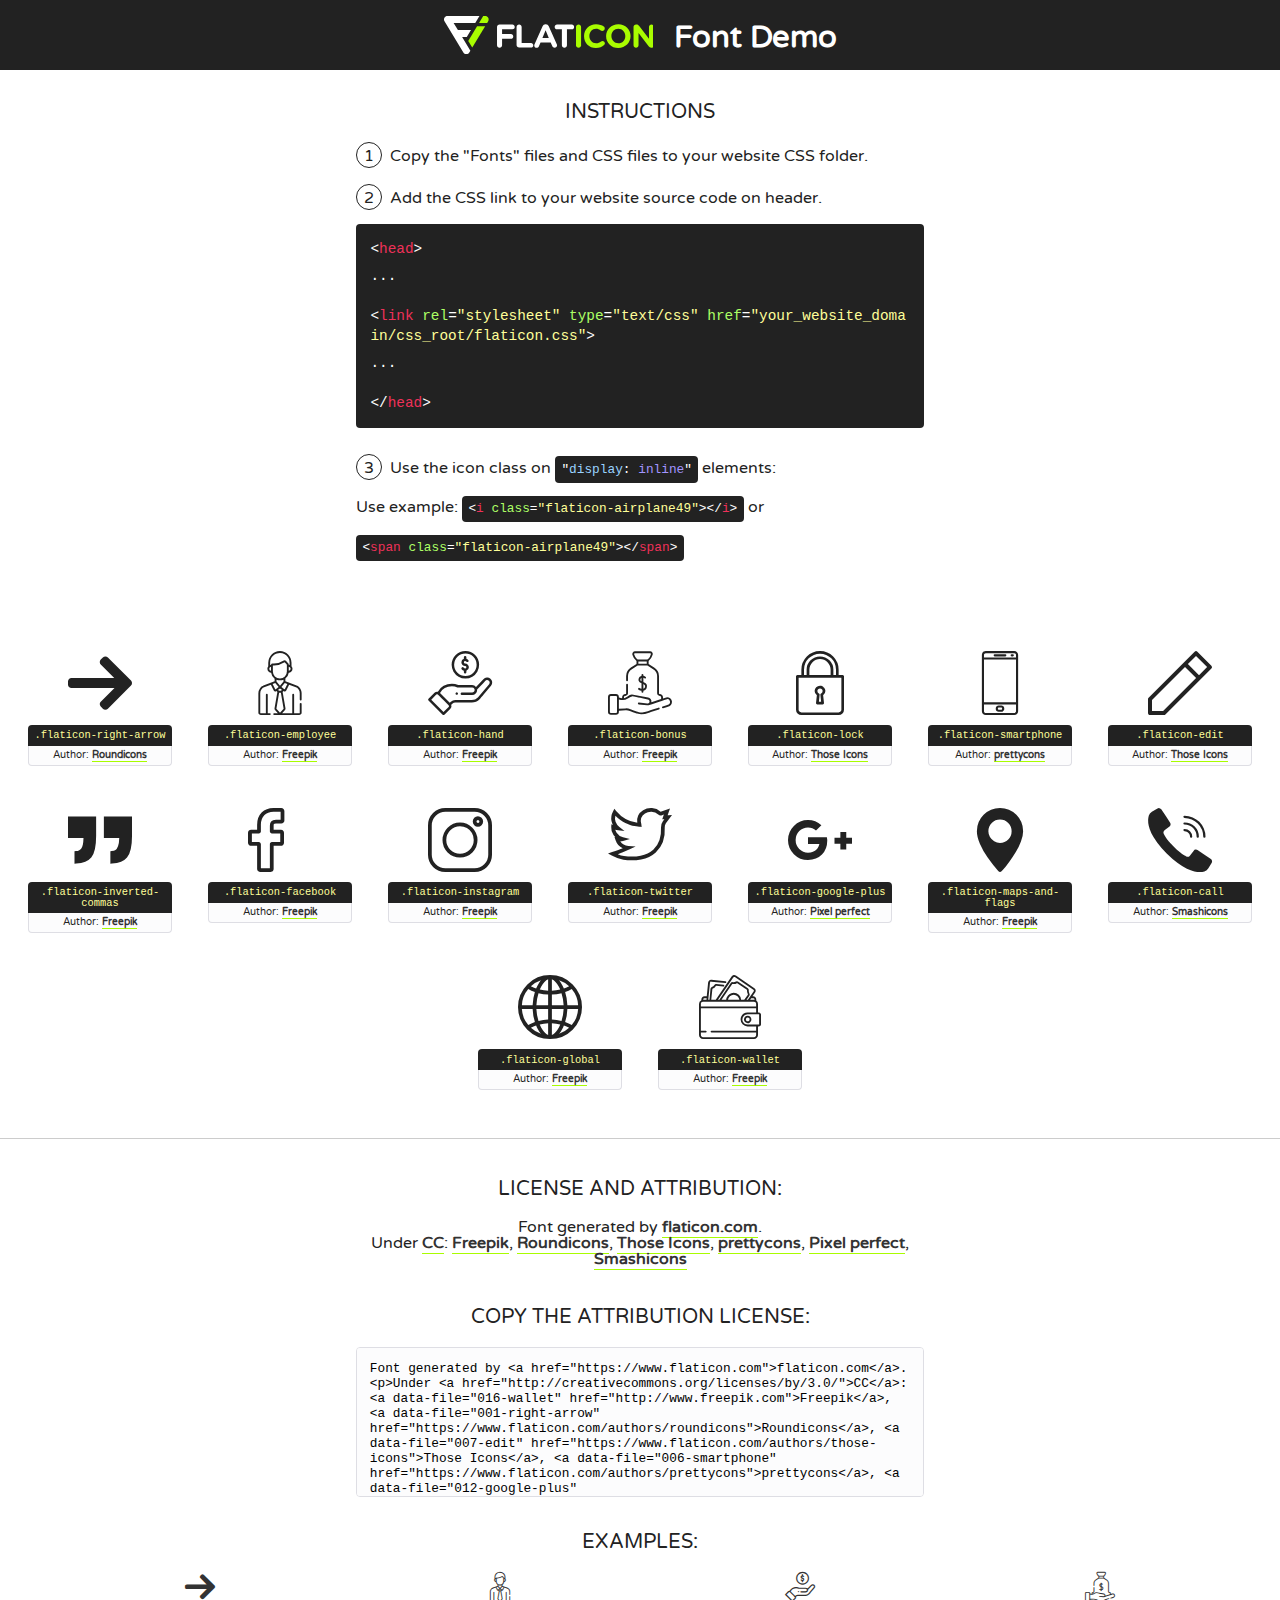
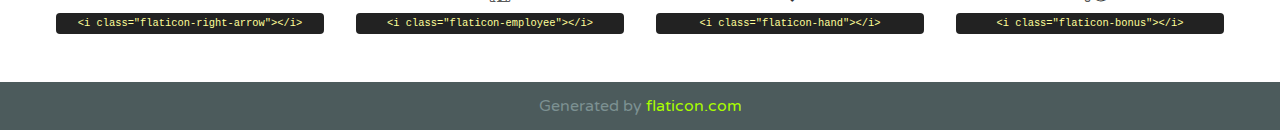
<file: font/flaticon.html>
<!DOCTYPE html>
<!--
  Flaticon icon font: Flaticon
  Creation date: 16/04/2020 15:01
-->
<html>
<!DOCTYPE html>
<html>

<head>
    <title>Flaticon WebFont</title>
    <link href="http://fonts.googleapis.com/css?family=Varela+Round" rel="stylesheet" type="text/css" />
    <link rel="stylesheet" type="text/css" href="flaticon.css">
    <meta charset="UTF-8">
    <style>
    html, body, div, span, applet, object, iframe,
    h1, h2, h3, h4, h5, h6, p, blockquote, pre,
    a, abbr, acronym, address, big, cite, code,
    del, dfn, em, img, ins, kbd, q, s, samp,
    small, strike, strong, sub, sup, tt, var,
    b, u, i, center,
    dl, dt, dd, ol, ul, li,
    fieldset, form, label, legend,
    table, caption, tbody, tfoot, thead, tr, th, td,
    article, aside, canvas, details, embed, 
    figure, figcaption, footer, header, hgroup, 
    menu, nav, output, ruby, section, summary,
    time, mark, audio, video {
        margin: 0;
        padding: 0;
        border: 0;
        font-size: 100%;
        font: inherit;
        vertical-align: baseline;
    }
    /* HTML5 display-role reset for older browsers */
    article, aside, details, figcaption, figure, 
    footer, header, hgroup, menu, nav, section {
        display: block;
    }
    body {
        line-height: 1;
    }
    ol, ul {
        list-style: none;
    }
    blockquote, q {
        quotes: none;
    }
    blockquote:before, blockquote:after,
    q:before, q:after {
        content: '';
        content: none;
    }
    table {
        border-collapse: collapse;
        border-spacing: 0;
    }
    body {
        font-family: 'Varela Round', Helvetica, Arial, sans-serif;
        font-size: 16px;
        color: #222;
    }
    a {
        color: #333;
        border-bottom: 1px solid #a9fd00;
        font-weight: bold;
        text-decoration: none;
    }
    * {
        -moz-box-sizing: border-box;
        -webkit-box-sizing: border-box;
        box-sizing: border-box;
        margin: 0;
        padding: 0;
    }
    [class^="flaticon-"]:before, [class*=" flaticon-"]:before, [class^="flaticon-"]:after, [class*=" flaticon-"]:after {
        font-family: Flaticon;
        font-size: 30px;
        font-style: normal;
        margin-left: 20px;
        color: #333;
    }
    .wrapper {
        max-width: 600px;
        margin: auto;
        padding: 0 1em;
    }
    .title {
        font-size: 1.25em;
        text-align: center;
        margin-bottom: 1em;
        text-transform: uppercase;
    }
    header {
        text-align: center;
        background-color: #222;
        color: #fff;
        padding: 1em;
    }
    header .logo {
        width: 210px;
        height: 38px;
        display: inline-block;
        vertical-align: middle;
        margin-right: 1em;
        border: none;
    }
    header strong {
        font-size: 1.95em;
        font-weight: bold;
        vertical-align: middle;
        margin-top: 5px;
        display: inline-block;
    }
    .demo {
        margin: 2em auto;
        line-height: 1.25em;
    }
    .demo ul li {
        margin-bottom: 1em;
    }
    .demo ul li .num {
        color: #222;
        border-radius: 20px;
        display: inline-block;
        width: 26px;
        padding: 3px;
        height: 26px;
        text-align: center;
        margin-right: 0.5em;
        border: 1px solid #222;
    }
    .demo ul li code {
        background-color: #222;
        border-radius: 4px;
        padding: 0.25em 0.5em;
        display: inline-block;
        color: #fff;
        font-family: Consolas,Monaco,Lucida Console,Liberation Mono,DejaVu Sans Mono,Bitstream Vera Sans Mono,Courier New, monospace;
        font-weight: lighter;
        margin-top: 1em;
        font-size: 0.8em;
        word-break: break-all;
    }
    .demo ul li code.big {
        padding: 1em;
        font-size: 0.9em;
    }
    .demo ul li code .red {
        color: #EF3159;
    }
    .demo ul li code .green {
        color: #ACFF65;
    }
    .demo ul li code .yellow {
        color: #FFFF99;
    }
    .demo ul li code .blue {
        color: #99D3FF;
    }
    .demo ul li code .purple {
        color: #A295FF;
    }
    .demo ul li code .dots {
        margin-top: 0.5em;
        display: block;
    }
    #glyphs {
        border-bottom: 1px solid #ccc;
        padding: 2em 0;
        text-align: center;
    }
    .glyph {
        display: inline-block;
        width: 9em;
        margin: 1em;
        text-align: center;
        vertical-align: top;
        background: #FFF;
    }
    .glyph .glyph-icon {
        padding: 10px;
        display: block;
        font-family:"Flaticon";
        font-size: 64px;
        line-height: 1;
    }
    .glyph .glyph-icon:before {
        font-size: 64px;
        color: #222;
        margin-left: 0;
    }
    .class-name {
        font-size: 0.65em;
        background-color: #222;
        color: #fff;
        border-radius: 4px 4px 0 0;
        padding: 0.5em;
        color: #FFFF99;
        font-family: Consolas,Monaco,Lucida Console,Liberation Mono,DejaVu Sans Mono,Bitstream Vera Sans Mono,Courier New, monospace;
    }
    .author-name {
        font-size: 0.6em;
        background-color: #fcfcfd;
        border: 1px solid #DEDEE4;
        border-top: 0;
        border-radius: 0 0 4px 4px;
        padding: 0.5em;
    }
    .class-name:last-child {
        font-size: 10px;
        color:#888;
    }
    .class-name:last-child a {
        font-size: 10px;
        color:#555;
    }
    .class-name:last-child a:hover {
        color:#a9fd00;
    }
    .glyph > input {
        display: block;
        width: 100px;
        margin: 5px auto;
        text-align: center;
        font-size: 12px;
        cursor: text;
    }
    .glyph > input.icon-input {
        font-family:"Flaticon";
        font-size: 16px;
        margin-bottom: 10px;
    }
    .attribution .title {
        margin-top: 2em;
    }
    .attribution textarea {
        background-color: #fcfcfd;
        padding: 1em;
        border: none;
        box-shadow: none;
        border: 1px solid #DEDEE4;
        border-radius: 4px;
        resize: none;
        width: 100%;
        height: 150px;
        font-size: 0.8em;
        font-family: Consolas,Monaco,Lucida Console,Liberation Mono,DejaVu Sans Mono,Bitstream Vera Sans Mono,Courier New, monospace;
        -webkit-appearance: none;
    }
    .iconsuse {
        margin: 2em auto;
        text-align: center;
        max-width: 1200px;
    }
    .iconsuse:after {
        content: '';
        display: table;
        clear: both;
    }
    .iconsuse .image {
        float: left;
        width: 25%;
        padding: 0 1em;
    }
    .iconsuse .image p {
        margin-bottom: 1em;
    }
    .iconsuse .image span {
        display: block;
        font-size: 0.65em;
        background-color: #222;
        color: #fff;
        border-radius: 4px;
        padding: 0.5em;
        color: #FFFF99;
        margin-top: 1em;
        font-family: Consolas,Monaco,Lucida Console,Liberation Mono,DejaVu Sans Mono,Bitstream Vera Sans Mono,Courier New, monospace;
    }
    #footer {
        text-align: center;
        background-color: #4C5B5C;
        color: #7c9192;
        padding: 1em;
    }
    #footer a {
        border: none;
        color: #a9fd00;
        font-weight: normal;
    }
    @media (max-width: 960px) {
        .iconsuse .image {
            width: 50%;
        }
    }
    @media (max-width: 560px) {
        .iconsuse .image {
            width: 100%;
        }
    }
    </style>
</head>

<body class="characters-off">

    <header>
        <a href="https://www.flaticon.com" target="_blank" class="logo">
            <svg version="1.1" xmlns="http://www.w3.org/2000/svg" xmlns:xlink="http://www.w3.org/1999/xlink" xmlns:a="http://ns.adobe.com/AdobeSVGViewerExtensions/3.0/" viewBox="0 0 560.875 102.036" enable-background="new 0 0 560.875 102.036" xml:space="preserve">
                <defs>
                </defs>
                <g>
                    <g class="letters">
                        <path fill="#ffffff" d="M141.596,29.675c0-3.777,2.985-6.767,6.764-6.767h34.438c3.426,0,6.15,2.728,6.15,6.15
                        c0,3.43-2.724,6.149-6.15,6.149h-27.674v13.091h23.719c3.429,0,6.151,2.724,6.151,6.15c0,3.43-2.723,6.149-6.151,6.149h-23.719
                        v17.574c0,3.773-2.986,6.761-6.764,6.761c-3.779,0-6.764-2.989-6.764-6.761V29.675z"></path>
                        <path fill="#ffffff" d="M193.844,29.149c0-3.781,2.985-6.767,6.764-6.767c3.776,0,6.763,2.985,6.763,6.767v42.957h25.039
                        c3.426,0,6.149,2.726,6.149,6.153c0,3.425-2.723,6.15-6.149,6.15h-31.802c-3.779,0-6.764-2.986-6.764-6.768V29.149z"></path>
                        <path fill="#ffffff" d="M241.891,75.71l21.438-48.407c1.492-3.341,4.215-5.357,7.906-5.357h0.792
                        c3.686,0,6.323,2.017,7.815,5.357l21.439,48.407c0.436,0.967,0.701,1.845,0.701,2.723c0,3.602-2.809,6.501-6.414,6.501
                        c-3.161,0-5.269-1.845-6.499-4.655l-4.132-9.661h-27.059l-4.301,10.102c-1.144,2.631-3.426,4.214-6.237,4.214
                        c-3.517,0-6.24-2.81-6.24-6.325C241.1,77.64,241.451,76.677,241.891,75.71z M279.932,58.666l-8.521-20.297l-8.526,20.297H279.932
                        z"></path>
                        <path fill="#ffffff" d="M314.864,35.387H301.86c-3.429,0-6.239-2.813-6.239-6.238c0-3.429,2.811-6.24,6.239-6.24h39.533
                        c3.426,0,6.237,2.811,6.237,6.24c0,3.425-2.811,6.238-6.237,6.238h-13.001v42.785c0,3.773-2.99,6.761-6.764,6.761
                        c-3.779,0-6.764-2.989-6.764-6.761V35.387z"></path>
                        <path fill="#A9FD00" d="M352.615,29.149c0-3.781,2.985-6.767,6.767-6.767c3.774,0,6.761,2.985,6.761,6.767v49.024
                        c0,3.773-2.987,6.761-6.761,6.761c-3.781,0-6.767-2.989-6.767-6.761V29.149z"></path>
                        <path fill="#A9FD00" d="M374.132,53.836v-0.179c0-17.481,13.178-31.801,32.065-31.801c9.22,0,15.459,2.458,20.557,6.238
                        c1.402,1.054,2.637,2.985,2.637,5.357c0,3.692-2.985,6.59-6.681,6.59c-1.845,0-3.071-0.702-4.044-1.319
                        c-3.776-2.813-7.729-4.393-12.562-4.393c-10.364,0-17.831,8.611-17.831,19.154v0.173c0,10.542,7.291,19.329,17.831,19.329
                        c5.715,0,9.492-1.756,13.359-4.834c1.049-0.874,2.458-1.491,4.039-1.491c3.429,0,6.325,2.813,6.325,6.236
                        c0,2.106-1.056,3.78-2.282,4.834c-5.539,4.834-12.036,7.733-21.878,7.733C387.572,85.464,374.132,71.493,374.132,53.836z"></path>
                        <path fill="#A9FD00" d="M433.009,53.836v-0.179c0-17.481,13.79-31.801,32.766-31.801c18.981,0,32.592,14.143,32.592,31.628v0.173
                        c0,17.483-13.785,31.807-32.769,31.807C446.625,85.464,433.009,71.32,433.009,53.836z M484.224,53.836v-0.179
                        c0-10.539-7.725-19.326-18.626-19.326c-10.893,0-18.449,8.611-18.449,19.154v0.173c0,10.542,7.73,19.329,18.626,19.329
                        C476.676,72.986,484.224,64.378,484.224,53.836z"></path>
                        <path fill="#A9FD00" d="M506.233,29.321c0-3.774,2.99-6.763,6.767-6.763h1.401c3.252,0,5.183,1.583,7.029,3.953l26.093,34.265
                        V29.059c0-3.692,2.99-6.677,6.681-6.677c3.683,0,6.671,2.985,6.671,6.677v48.934c0,3.78-2.987,6.765-6.764,6.765h-0.436
                        c-3.257,0-5.188-1.581-7.034-3.953l-27.056-35.492v32.944c0,3.687-2.985,6.676-6.678,6.676c-3.683,0-6.673-2.989-6.673-6.676
                        V29.321z"></path>
                    </g>
                    <g class="insignia">
                        <path fill="#ffffff" d="M48.372,56.137h12.517l11.156-18.537H37.186L25.688,18.539h57.825L94.668,0H9.271
                        C5.925,0,2.842,1.801,1.198,4.716c-1.644,2.907-1.593,6.482,0.134,9.343l50.38,83.501c1.678,2.781,4.689,4.476,7.938,4.476
                        c3.246,0,6.257-1.695,7.935-4.476l2.898-4.804L48.372,56.137z"></path>
                        <g class="i">
                            <path fill="#A9FD00" d="M93.575,18.539h0.031v0.004l21.652,0.004l2.705-4.488c1.727-2.861,1.778-6.436,0.133-9.343
                            C116.454,1.801,113.371,0,110.026,0h-5.294L93.575,18.539z"></path>
                            <polygon fill="#A9FD00" points="88.291,27.356 64.725,66.486 75.519,84.404 109.942,27.356"></polygon>
                        </g>
                    </g>
                </g>
            </svg>
        </a>
        <strong>Font Demo</strong>
    </header>


    <section class="demo wrapper">

        <p class="title">Instructions</p>

        <ul>
            <li>
                <span class="num">1</span>Copy the "Fonts" files and CSS files to your website CSS folder.
            </li>
            <li>
                <span class="num">2</span>Add the CSS link to your website source code on header.
                <code class="big">
                    &lt;<span class="red">head</span>&gt;
                    <br/><span class="dots">...</span>
                    <br/>&lt;<span class="red">link</span> <span class="green">rel</span>=<span class="yellow">"stylesheet"</span> <span class="green">type</span>=<span class="yellow">"text/css"</span> <span class="green">href</span>=<span class="yellow">"your_website_domain/css_root/flaticon.css"</span>&gt;
                    <br/><span class="dots">...</span>
                    <br/>&lt;/<span class="red">head</span>&gt;
                </code>
            </li>

            <li>
                <p>
                    <span class="num">3</span>Use the icon class on <code>"<span class="blue">display</span>:<span class="purple"> inline</span>"</code> elements:
                    <br />
                    Use example: <code>&lt;<span class="red">i</span> <span class="green">class</span>=<span class="yellow">&quot;flaticon-airplane49&quot;</span>&gt;&lt;/<span class="red">i</span>&gt;</code> or <code>&lt;<span class="red">span</span> <span class="green">class</span>=<span class="yellow">&quot;flaticon-airplane49&quot;</span>&gt;&lt;/<span class="red">span</span>&gt;</code>
            </li>
        </ul>

    </section>




   <section id="glyphs">          
    
      
        <div class="glyph"><div class="glyph-icon flaticon-right-arrow"></div>
            <div class="class-name">.flaticon-right-arrow</div>
            <div class="author-name">Author: <a data-file="001-right-arrow" href="https://www.flaticon.com/authors/roundicons">Roundicons</a> </div> 
        </div>        
        
        <div class="glyph"><div class="glyph-icon flaticon-employee"></div>
            <div class="class-name">.flaticon-employee</div>
            <div class="author-name">Author: <a data-file="002-employee" href="http://www.freepik.com">Freepik</a> </div> 
        </div>        
        
        <div class="glyph"><div class="glyph-icon flaticon-hand"></div>
            <div class="class-name">.flaticon-hand</div>
            <div class="author-name">Author: <a data-file="003-hand" href="http://www.freepik.com">Freepik</a> </div> 
        </div>        
        
        <div class="glyph"><div class="glyph-icon flaticon-bonus"></div>
            <div class="class-name">.flaticon-bonus</div>
            <div class="author-name">Author: <a data-file="004-bonus" href="http://www.freepik.com">Freepik</a> </div> 
        </div>        
        
        <div class="glyph"><div class="glyph-icon flaticon-lock"></div>
            <div class="class-name">.flaticon-lock</div>
            <div class="author-name">Author: <a data-file="005-lock" href="https://www.flaticon.com/authors/those-icons">Those Icons</a> </div> 
        </div>        
        
        <div class="glyph"><div class="glyph-icon flaticon-smartphone"></div>
            <div class="class-name">.flaticon-smartphone</div>
            <div class="author-name">Author: <a data-file="006-smartphone" href="https://www.flaticon.com/authors/prettycons">prettycons</a> </div> 
        </div>        
        
        <div class="glyph"><div class="glyph-icon flaticon-edit"></div>
            <div class="class-name">.flaticon-edit</div>
            <div class="author-name">Author: <a data-file="007-edit" href="https://www.flaticon.com/authors/those-icons">Those Icons</a> </div> 
        </div>        
        
        <div class="glyph"><div class="glyph-icon flaticon-inverted-commas"></div>
            <div class="class-name">.flaticon-inverted-commas</div>
            <div class="author-name">Author: <a data-file="008-inverted-commas" href="http://www.freepik.com">Freepik</a> </div> 
        </div>        
        
        <div class="glyph"><div class="glyph-icon flaticon-facebook"></div>
            <div class="class-name">.flaticon-facebook</div>
            <div class="author-name">Author: <a data-file="009-facebook" href="http://www.freepik.com">Freepik</a> </div> 
        </div>        
        
        <div class="glyph"><div class="glyph-icon flaticon-instagram"></div>
            <div class="class-name">.flaticon-instagram</div>
            <div class="author-name">Author: <a data-file="010-instagram" href="http://www.freepik.com">Freepik</a> </div> 
        </div>        
        
        <div class="glyph"><div class="glyph-icon flaticon-twitter"></div>
            <div class="class-name">.flaticon-twitter</div>
            <div class="author-name">Author: <a data-file="011-twitter" href="http://www.freepik.com">Freepik</a> </div> 
        </div>        
        
        <div class="glyph"><div class="glyph-icon flaticon-google-plus"></div>
            <div class="class-name">.flaticon-google-plus</div>
            <div class="author-name">Author: <a data-file="012-google-plus" href="https://www.flaticon.com/authors/pixel-perfect">Pixel perfect</a> </div> 
        </div>        
        
        <div class="glyph"><div class="glyph-icon flaticon-maps-and-flags"></div>
            <div class="class-name">.flaticon-maps-and-flags</div>
            <div class="author-name">Author: <a data-file="013-maps-and-flags" href="http://www.freepik.com">Freepik</a> </div> 
        </div>        
        
        <div class="glyph"><div class="glyph-icon flaticon-call"></div>
            <div class="class-name">.flaticon-call</div>
            <div class="author-name">Author: <a data-file="014-call" href="https://www.flaticon.com/authors/smashicons">Smashicons</a> </div> 
        </div>        
        
        <div class="glyph"><div class="glyph-icon flaticon-global"></div>
            <div class="class-name">.flaticon-global</div>
            <div class="author-name">Author: <a data-file="015-global" href="http://www.freepik.com">Freepik</a> </div> 
        </div>        
        
        <div class="glyph"><div class="glyph-icon flaticon-wallet"></div>
            <div class="class-name">.flaticon-wallet</div>
            <div class="author-name">Author: <a data-file="016-wallet" href="http://www.freepik.com">Freepik</a> </div> 
        </div>        
        

    </section>



    <section class="attribution wrapper"   style="text-align:center;">

      <div class="title">License and attribution:</div><div class="attrDiv">Font generated by <a href="https://www.flaticon.com">flaticon.com</a>. <div><p>Under <a href="http://creativecommons.org/licenses/by/3.0/">CC</a>: <a data-file="016-wallet" href="http://www.freepik.com">Freepik</a>, <a data-file="001-right-arrow" href="https://www.flaticon.com/authors/roundicons">Roundicons</a>, <a data-file="007-edit" href="https://www.flaticon.com/authors/those-icons">Those Icons</a>, <a data-file="006-smartphone" href="https://www.flaticon.com/authors/prettycons">prettycons</a>, <a data-file="012-google-plus" href="https://www.flaticon.com/authors/pixel-perfect">Pixel perfect</a>, <a data-file="014-call" href="https://www.flaticon.com/authors/smashicons">Smashicons</a></p>  </div>
      </div>
      <div class="title">Copy the Attribution License:</div>

    <textarea onclick="this.focus();this.select();">Font generated by &lt;a href=&quot;https://www.flaticon.com&quot;&gt;flaticon.com&lt;/a&gt;. <p>Under <a href="http://creativecommons.org/licenses/by/3.0/">CC</a>: <a data-file="016-wallet" href="http://www.freepik.com">Freepik</a>, <a data-file="001-right-arrow" href="https://www.flaticon.com/authors/roundicons">Roundicons</a>, <a data-file="007-edit" href="https://www.flaticon.com/authors/those-icons">Those Icons</a>, <a data-file="006-smartphone" href="https://www.flaticon.com/authors/prettycons">prettycons</a>, <a data-file="012-google-plus" href="https://www.flaticon.com/authors/pixel-perfect">Pixel perfect</a>, <a data-file="014-call" href="https://www.flaticon.com/authors/smashicons">Smashicons</a></p>  
     </textarea>

    </section>

    <section class="iconsuse">

          <div class="title">Examples:</div>            
             
            <div class="image">
                <p>
                    <i class="glyph-icon flaticon-right-arrow"></i> 
                    <span>&lt;i class=&quot;flaticon-right-arrow&quot;&gt;&lt;/i&gt;</span>
                </p>
            </div>
            
            <div class="image">
                <p>
                    <i class="glyph-icon flaticon-employee"></i> 
                    <span>&lt;i class=&quot;flaticon-employee&quot;&gt;&lt;/i&gt;</span>
                </p>
            </div>
            
            <div class="image">
                <p>
                    <i class="glyph-icon flaticon-hand"></i> 
                    <span>&lt;i class=&quot;flaticon-hand&quot;&gt;&lt;/i&gt;</span>
                </p>
            </div>
            
            <div class="image">
                <p>
                    <i class="glyph-icon flaticon-bonus"></i> 
                    <span>&lt;i class=&quot;flaticon-bonus&quot;&gt;&lt;/i&gt;</span>
                </p>
            </div>
                       
        </div>
                            
    </section>

<div id="footer">
    <div>Generated by <a href="https://www.flaticon.com">flaticon.com</a>
    </div>
</div>



</body>
</html>
</file>
<file: font/flaticon.css>
/*
  	Flaticon icon font: Flaticon
  	Creation date: 16/04/2020 15:01
  	*/

@font-face {
  font-family: "Flaticon";
  src: url("./Flaticon.eot");
  src: url("./Flaticon.eot?#iefix") format("embedded-opentype"),
       url("./Flaticon.woff2") format("woff2"),
       url("./Flaticon.woff") format("woff"),
       url("./Flaticon.ttf") format("truetype"),
       url("./Flaticon.svg#Flaticon") format("svg");
  font-weight: normal;
  font-style: normal;
}

@media screen and (-webkit-min-device-pixel-ratio:0) {
  @font-face {
    font-family: "Flaticon";
    src: url("./Flaticon.svg#Flaticon") format("svg");
  }
}

[class^="flaticon-"]:before, [class*=" flaticon-"]:before,
[class^="flaticon-"]:after, [class*=" flaticon-"]:after {   
  font-family: Flaticon;
        font-size: 20px;
font-style: normal;
margin-left: 0;
}

.flaticon-right-arrow:before { content: "\f100"; }
.flaticon-employee:before { content: "\f101"; }
.flaticon-hand:before { content: "\f102"; }
.flaticon-bonus:before { content: "\f103"; }
.flaticon-lock:before { content: "\f104"; }
.flaticon-smartphone:before { content: "\f105"; }
.flaticon-edit:before { content: "\f106"; }
.flaticon-inverted-commas:before { content: "\f107"; }
.flaticon-facebook:before { content: "\f108"; }
.flaticon-instagram:before { content: "\f109"; }
.flaticon-twitter:before { content: "\f10a"; }
.flaticon-google-plus:before { content: "\f10b"; }
.flaticon-maps-and-flags:before { content: "\f10c"; }
.flaticon-call:before { content: "\f10d"; }
.flaticon-global:before { content: "\f10e"; }
.flaticon-wallet:before { content: "\f10f"; }
</file>
